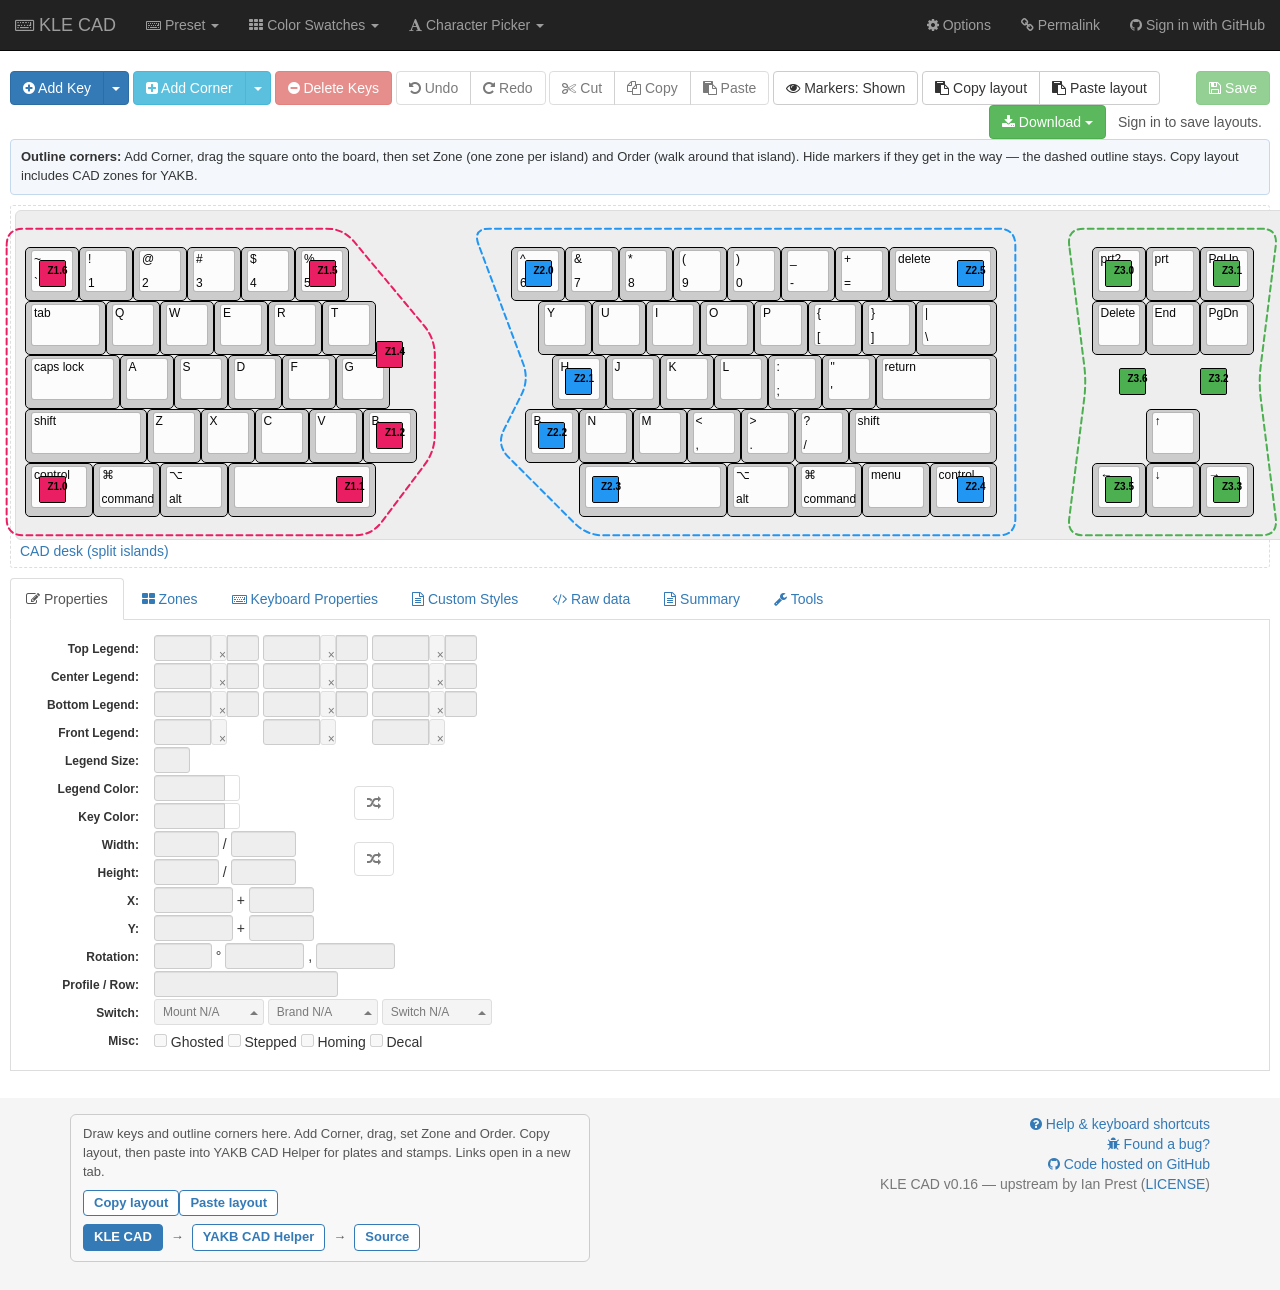
<file: index.html>
<!DOCTYPE html>
<html lang="en">
<head>
  <meta charset="utf-8">
  <title>Keyboard Layout Editor — CAD</title>
  <meta http-equiv="refresh" content="0; url=kb.html">
  <link rel="canonical" href="kb.html">
  <script>
    location.replace('kb.html' + location.search + location.hash);
  </script>
</head>
<body>
  <p><a href="kb.html">Open Keyboard Layout Editor (CAD)</a></p>
</body>
</html>
</file>
